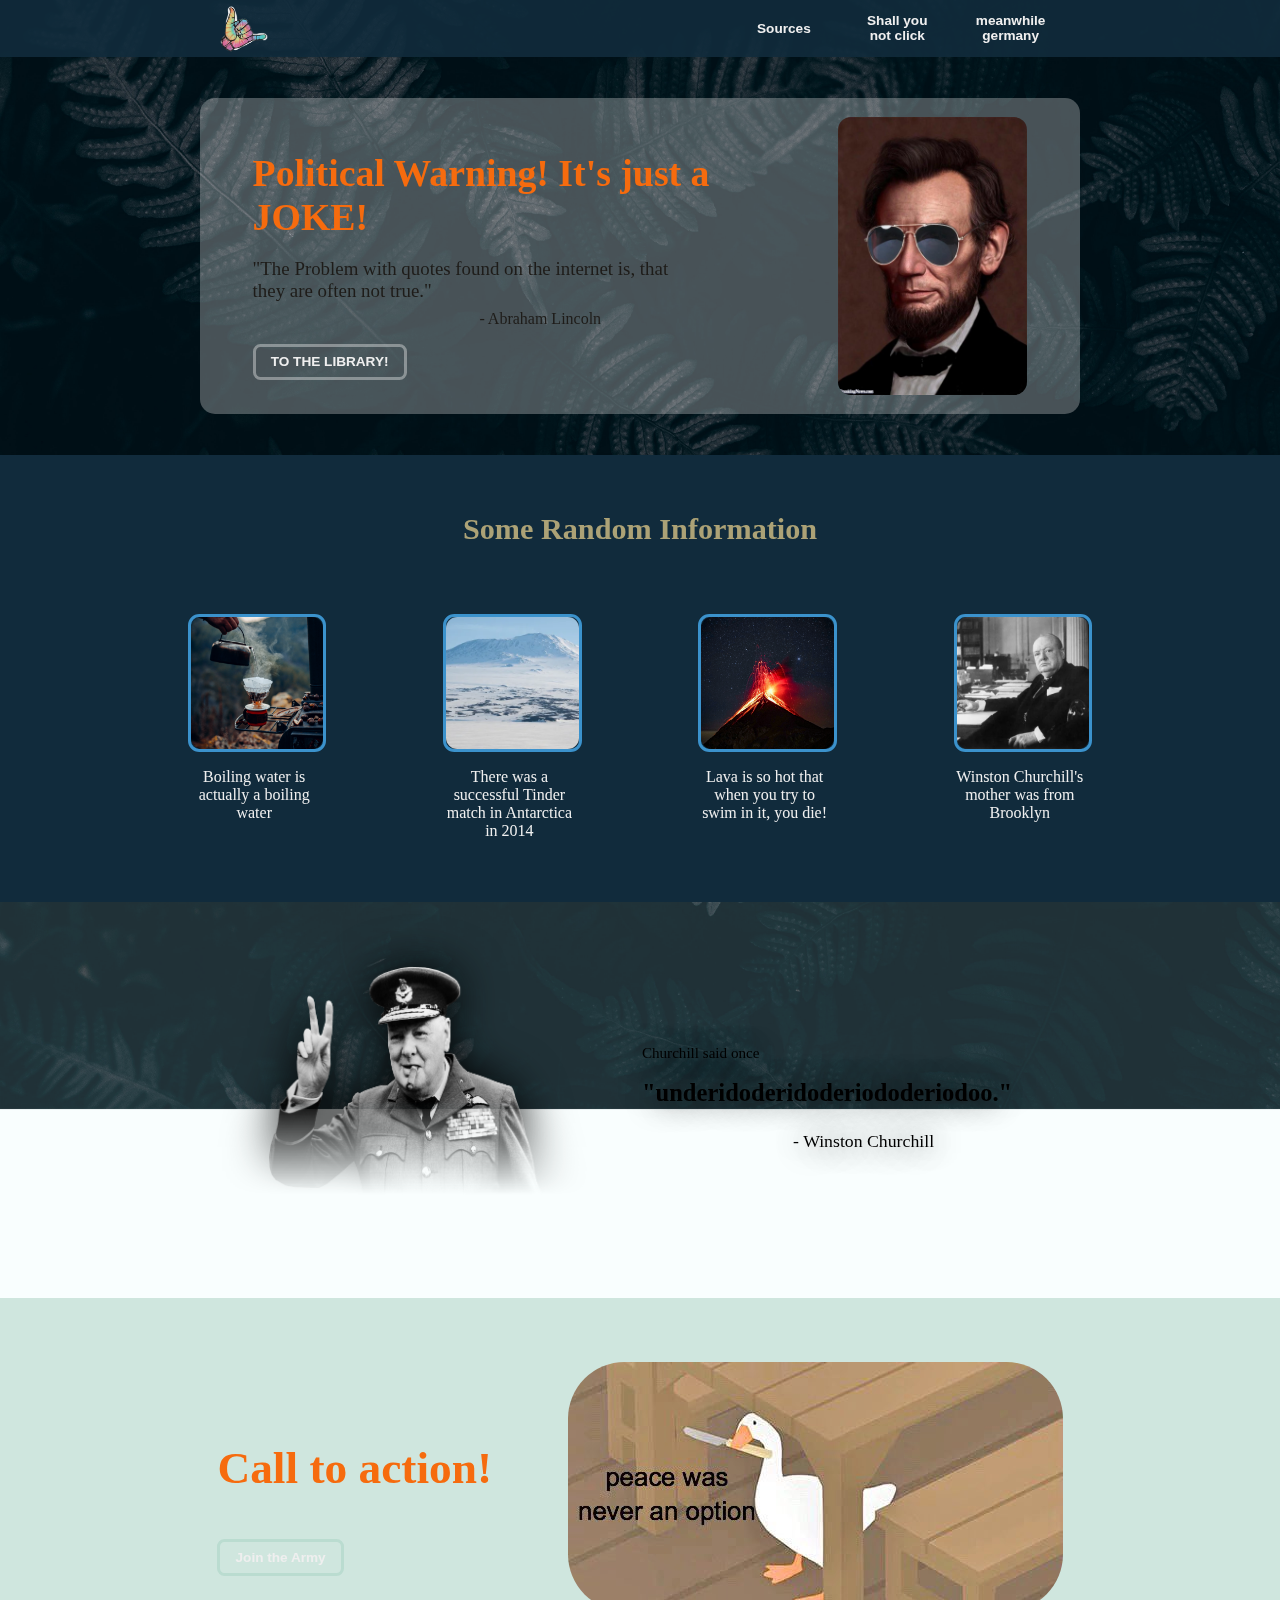
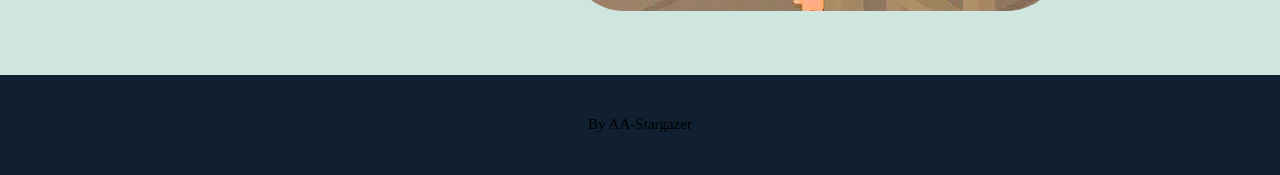
<file: index.html>
<!DOCTYPE html>
<html lang="en">
	<head>
		<meta charset="utf-8">
		<title>odin project, standard, landing page </title>
		<link rel="stylesheet" href="./style/css/style.css">
	</head>
	<body>
		
		<div class="bkgrnd"><img src="./media/images/pexels-elijah-o'donnell-3473569.jpg"></div>

		<div class="header">
			<img src="./media/images/PngItem_5212726.png">
			<ul class="header-links">
				<li><a href="./media/pages/sources.html">Sources</a></li>
				<li><a href="https://www.youtube.com/watch?v=dQw4w9WgXcQ">Shall you<br>not click</a></li>
				<li><a href="https://www.youtube.com/watch?v=QvOZ4cV1omI">meanwhile<br>germany</a></li>
			</ul>
		</div>

		<div class="content">
			
			<div class="to-center">
			<div class="to-inline">
			<div class="one">
				<div>
					<p>Political Warning! It's just a JOKE!</p>
					<p>"The Problem with quotes found on the internet is, that they are often not true."</p>
					<p>- Abraham Lincoln</p>
					<button><a href="https://www.youtube.com/watch?v=hitd55VzUo0">TO THE LIBRARY!</a></button>
				</div>
				<img src="./media/images/IMG-9481.jpg">
			</div>
			</div>
			</div>
			
			<div class="to-center">
			<div class="two">
				<p>Some Random Information</p>
				<div class="boxes">
					<div>
						<div class="box"><img src="./media/images/pexels-efecan-efe-8200210.jpg"></div>
						<p>Boiling water is actually a boiling water</p>
					</div>	
					<div>
						<div class="box"><img src="./media/images/mount-erebus-VargaJones.png"></div>
						<p>There was a successful Tinder match in Antarctica in 2014</p>
					</div>	
					<div>
						<div class="box"><img src="./media/images/pexels-clive-kim-4220967.jpg"></div>
						<p>Lava is so hot that when you try to swim in it, you die!</p>
					</div>	
					<div>
						<div class="box"><img src="./media/images/winston-churchill.png"></div>
						<p>Winston Churchill's mother was from Brooklyn</p>
					</div>	
				</div>
			</div>
			</div>
			
			<div class="three-four">
			<div class="three">
				<img src="./media/images/PngItem_1354777.png">
				<div>
					<p>Churchill said once</p>
					<p>"underidoderidoderiododeriodoo."</p>
					<p>- Winston Churchill</p>
				</div>
			</div>
			
			<div class="four">
				<div>
					<p>Call to action!</p>
					<button><a href="https://www.youtube.com/watch?v=GnhWbNX8dSQ">Join the Army</a></button>
				</div>
				<img src="./media/images/goose-peace-was-never-an-optioin-360.jpg">
			</div>
			</div>

		</div>

		<div class="footer">
			<div>By AA-Stargazer</div>
		</div>

	</body>
</html>
</file>
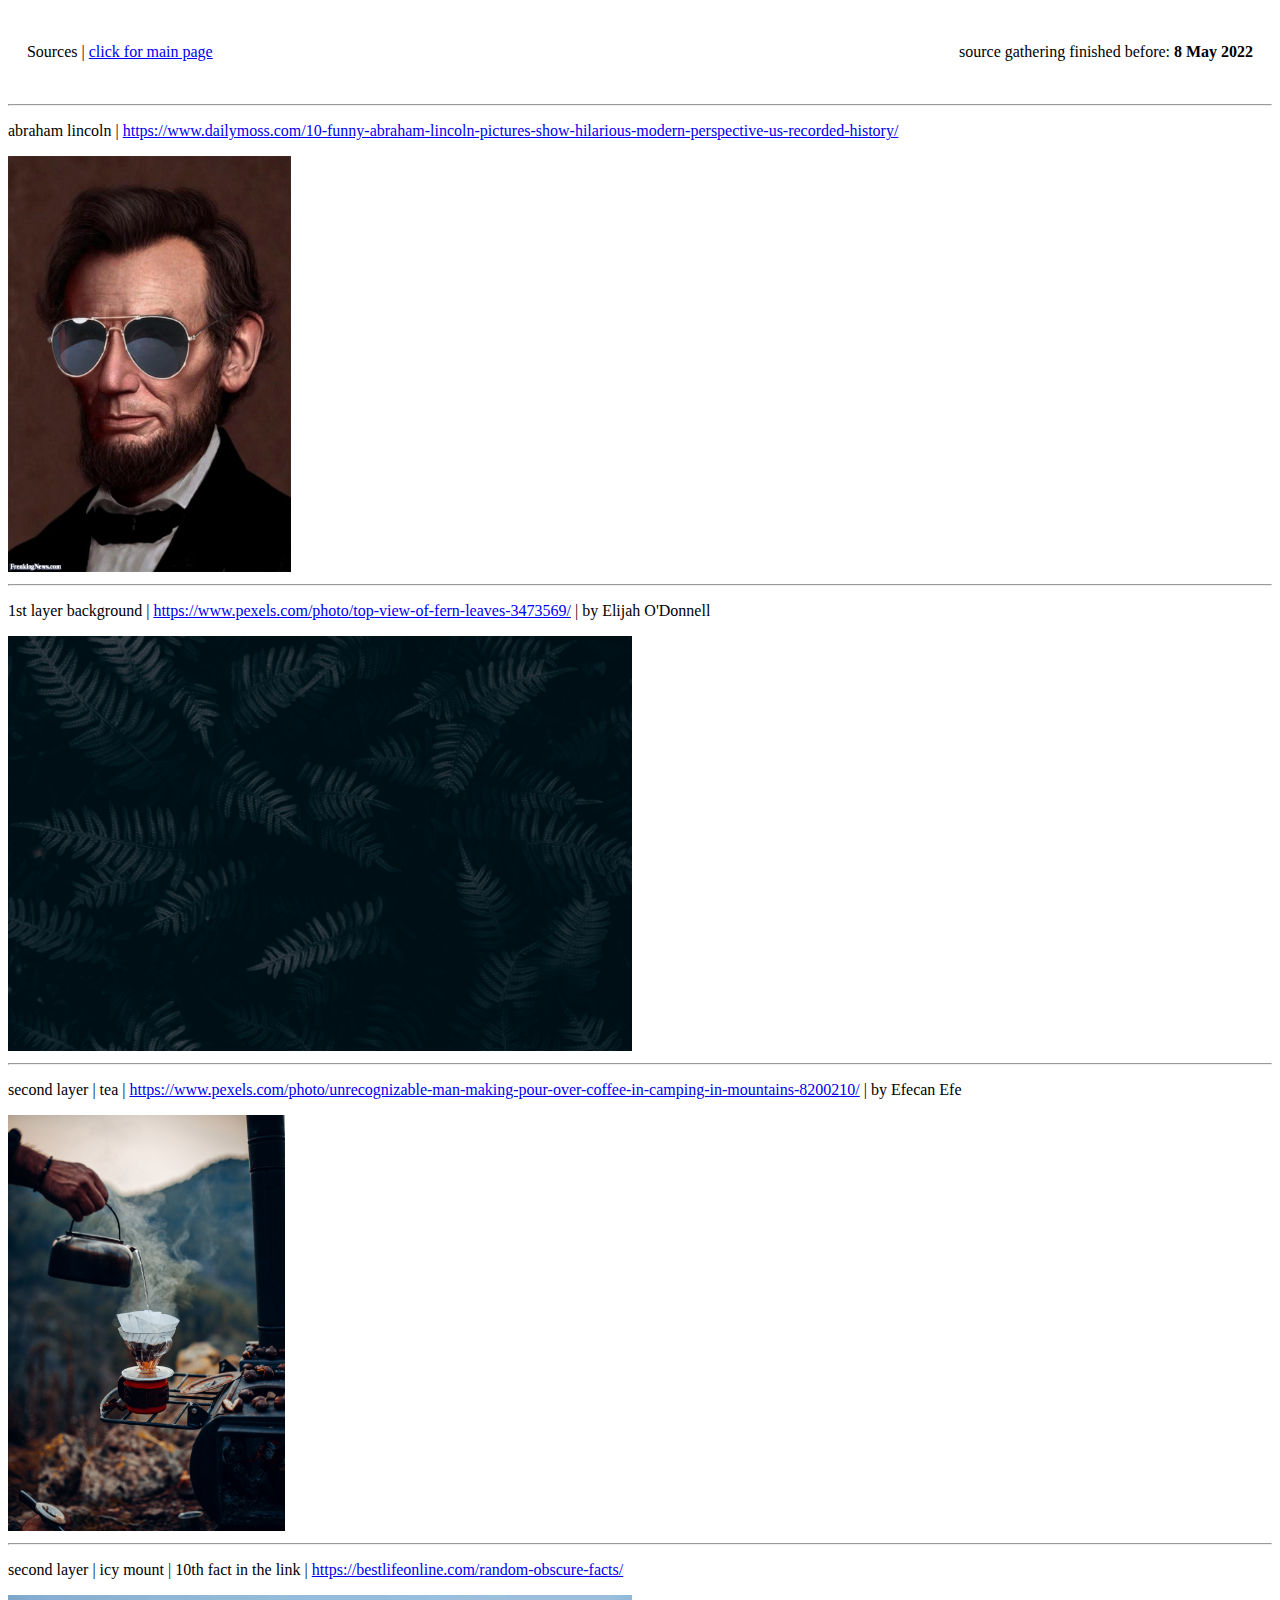
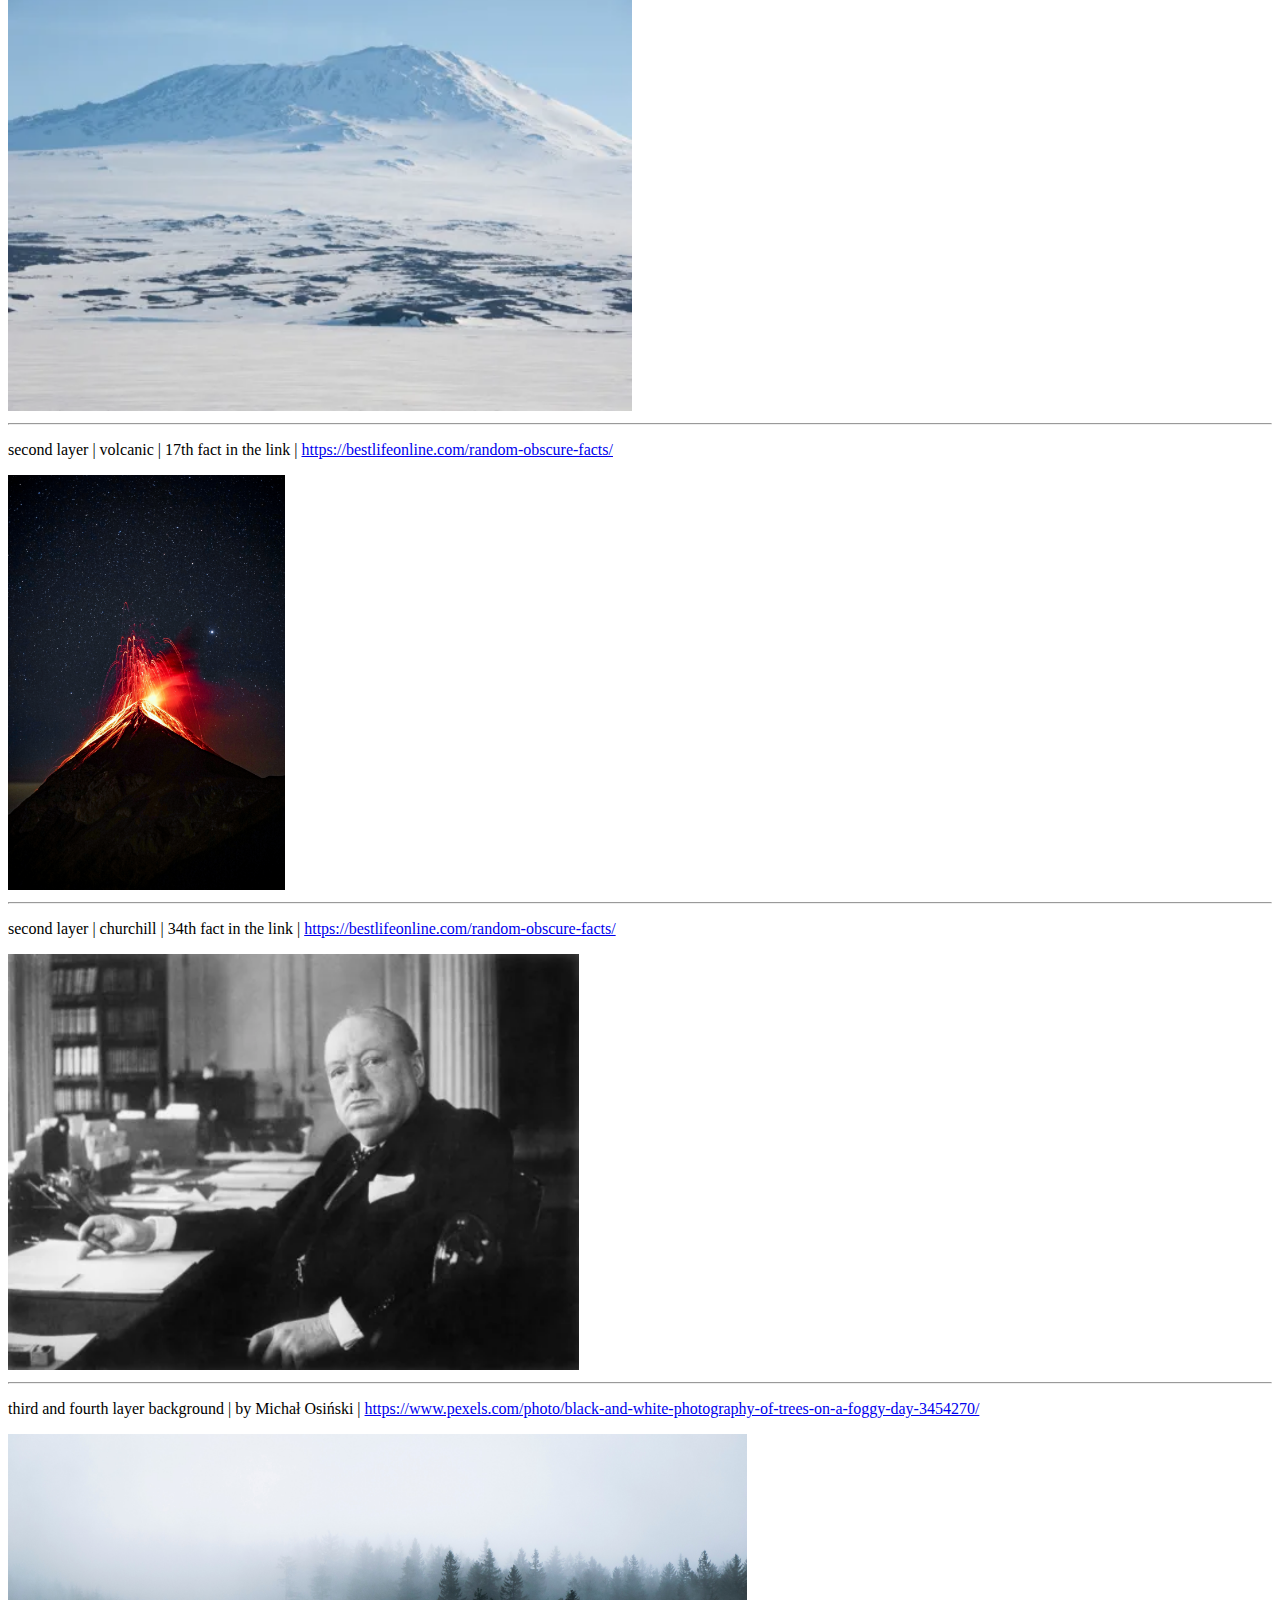
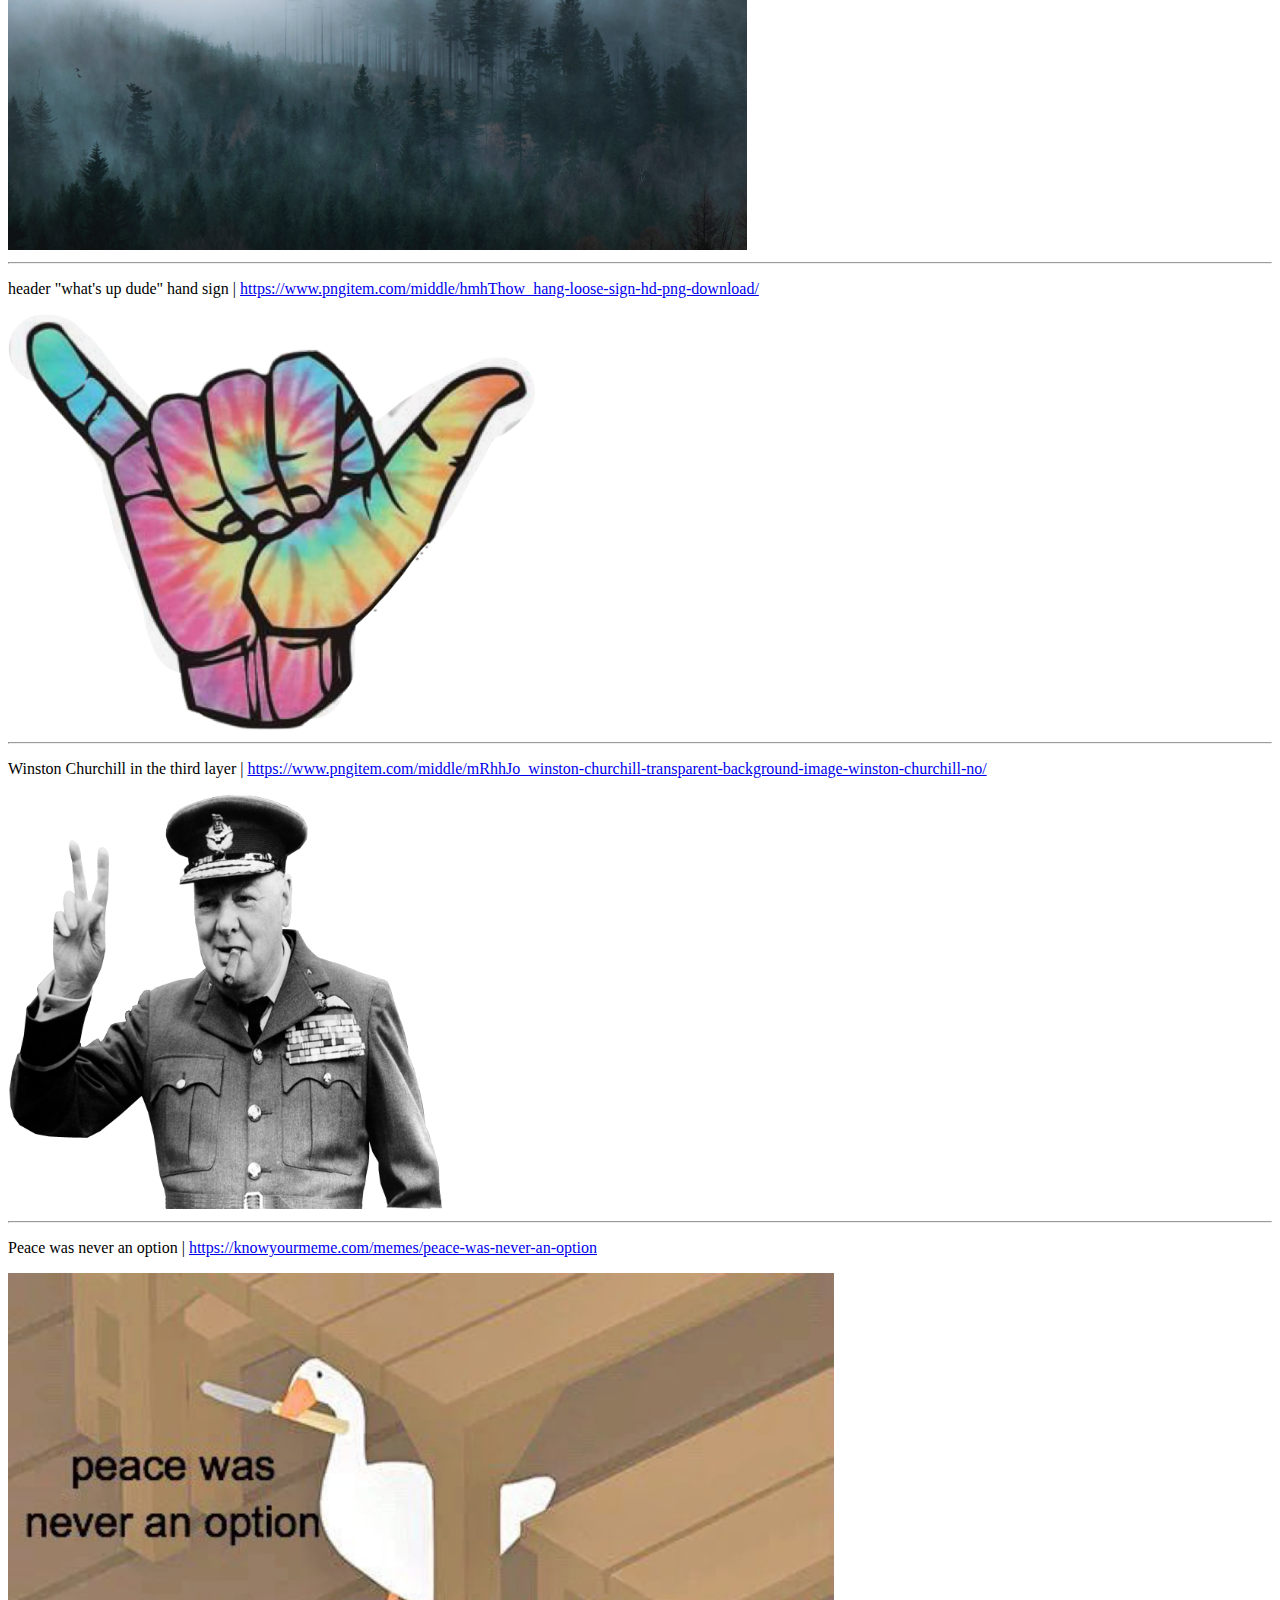
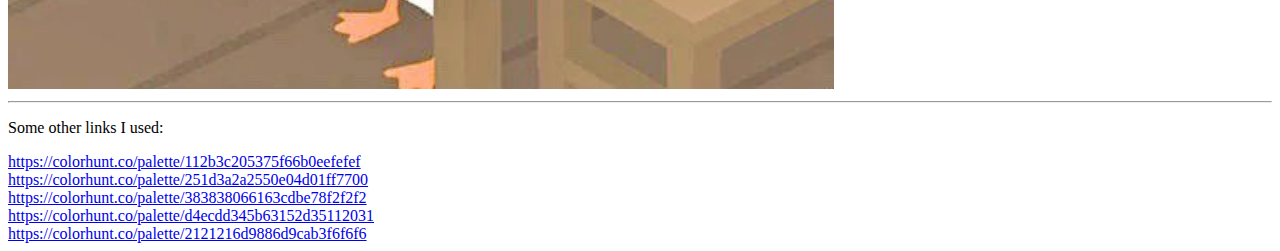
<file: media/pages/sources.html>
<!DOCTYPE html>
<html lang="en">
	<head>
		<meta charset="utf-8">
		<title>Sources</title>
<style>
img {
	height: 11cm;
}
</style>
	</head>
	<body>
		<div style="display: flex; justify-content: space-between; align-items: center; padding: 0.5cm;">
			<p>Sources  |  <a href="../../index.html">click for main page</a></p>
			<p>source gathering finished before: <strong>8 May 2022</strong></p>	
		</div>
		<hr>
		<p>abraham lincoln | <a href="https://www.dailymoss.com/10-funny-abraham-lincoln-pictures-show-hilarious-modern-perspective-us-recorded-history/">https://www.dailymoss.com/10-funny-abraham-lincoln-pictures-show-hilarious-modern-perspective-us-recorded-history/</a></p>
		<img src="../images/IMG-9481.jpg">
		<hr>
		<p>1st layer background | <a href="https://www.pexels.com/photo/top-view-of-fern-leaves-3473569/">https://www.pexels.com/photo/top-view-of-fern-leaves-3473569/</a> | by Elijah O'Donnell</p>
		<img src="../images/pexels-elijah-o'donnell-3473569.jpg">
		<hr>
		<p>second layer | tea | <a href="https://www.pexels.com/photo/unrecognizable-man-making-pour-over-coffee-in-camping-in-mountains-8200210/">https://www.pexels.com/photo/unrecognizable-man-making-pour-over-coffee-in-camping-in-mountains-8200210/</a> | by  Efecan Efe</p>
		<img  src="../images/pexels-efecan-efe-8200210.jpg">
		<hr>
		<p>second layer | icy mount | 10th fact in the link | <a href="https://bestlifeonline.com/random-obscure-facts/">https://bestlifeonline.com/random-obscure-facts/</a></p>
		<img src="../images/mount-erebus-VargaJones.png">
		<hr>
		<p>second layer | volcanic | 17th fact in the link | <a href="https://bestlifeonline.com/random-obscure-facts/">https://bestlifeonline.com/random-obscure-facts/</a></p>
		<img src="../images/pexels-clive-kim-4220967.jpg">
		<hr>
		<p>second layer | churchill | 34th fact in the link | <a href="https://bestlifeonline.com/random-obscure-facts/">https://bestlifeonline.com/random-obscure-facts/</a></p>
		<img src="../images/winston-churchill.png">
		<hr>
		<p>third and fourth layer background | by Michał Osiński | <a href="https://www.pexels.com/photo/black-and-white-photography-of-trees-on-a-foggy-day-3454270/">https://www.pexels.com/photo/black-and-white-photography-of-trees-on-a-foggy-day-3454270/</a></p>
		<img src="../images/pexels-michal-osinski-3454270.jpg">
		<hr>
		<p>header "what's up dude" hand sign | <a href="https://www.pngitem.com/middle/hmhThow_hang-loose-sign-hd-png-download/">https://www.pngitem.com/middle/hmhThow_hang-loose-sign-hd-png-download/</a></p>
		<img src="../images/PngItem_5212726.png">
		<hr>
		<p>Winston Churchill in the third layer | <a href="https://www.pngitem.com/middle/mRhhJo_winston-churchill-transparent-background-image-winston-churchill-no/">https://www.pngitem.com/middle/mRhhJo_winston-churchill-transparent-background-image-winston-churchill-no/</a></p>
		<img src="../images/PngItem_1354777.png">
		<hr>
		<p>Peace was never an option | <a href="https://knowyourmeme.com/memes/peace-was-never-an-option">https://knowyourmeme.com/memes/peace-was-never-an-option</a></p>
		<img src="../images/goose-peace-was-never-an-optioin-360.jpg">
		<hr>
		<p>Some other links I used:</p>
		<a href="https://colorhunt.co/palette/112b3c205375f66b0eefefef">https://colorhunt.co/palette/112b3c205375f66b0eefefef</a>
		<br>
		<a href="https://colorhunt.co/palette/251d3a2a2550e04d01ff7700">https://colorhunt.co/palette/251d3a2a2550e04d01ff7700</a>
		<br>
		<a href="https://colorhunt.co/palette/383838066163cdbe78f2f2f2">https://colorhunt.co/palette/383838066163cdbe78f2f2f2</a>
		<br>
		<a href="https://colorhunt.co/palette/d4ecdd345b63152d35112031">https://colorhunt.co/palette/d4ecdd345b63152d35112031</a>
		<br>
		<a href="https://colorhunt.co/palette/2121216d9886d9cab3f6f6f6">https://colorhunt.co/palette/2121216d9886d9cab3f6f6f6</a>
	</body>
</html>
</file>
<file: style/css/style.css>
html {
	height; 100%;
}

body {
	display:flex;
	flex-direction: column;
	flex: 1;
	margin: 0;
	height: 100%;
}

.bkgrnd {
	z-index: -4;
	position: fixed;
}

.bkgrnd img {
	width: 130%;
}

.header,
.footer {
	display: flex;
	align-items: center;
	padding: 0.1cm 0.3cm;
	margin: 0;
}

/* hmmm, I guess this' how bootstrap started... having prepared class, and just use it in html when you need it without writing in css... */
.to-center {
	display: flex;
	align-items: center;
	justify-content: center;
	margin: 0;
	padding: 0;
}

.to-inline {
	width: 25.3cm;
}

/* --- header ---*/
.header {
	justify-content: space-around;
	background-color: rgb(17, 43, 60, 0.9);
	padding: 0;
	height: 1.5cm;
	width: 100%;
	top: 0;
	position: sticky;
	position: -webkit-sticky; /* safari, IE don't have the compatibility */
	z-index: 1000;
}

.header ul {
	display: flex;
	justify-content: space-between;
	align-items: center;
	list-style: none;
	margin: 0;
	height: 100%;
}

.header ul li {
	height: 100%;
	width: 3cm;
}

a {
  	font-family: "Tahoma", Helvetica, sans-serif;
	color: #EFEFEF;
	font-size: 3.6mm;
	font-weight: 600;
	border-radius: 2mm;
	height: 100%;
	align-items: center;
	display: flex;
	justify-content: center;
	padding: 0 2mm;
	text-decoration: none;
	text-align: center;
}

.header ul a:hover {
	color: rgb(32, 83, 117);
	font-weight; 1000;
	background-color: #EFEFEF;
	text-shadow: 0 0 0.1mm #112B3C;
	transition-duration: 0.3s;
}

.header img {
	width: 1.3cm;
	-webkit-transform: scaleX(-1);
	transform: scaleX(-1) rotate(-45deg);
	margin-top: 0.25cm;
}
/* --- header (end) --- */

/* --- content --- */

/* one */
.one {
	display: flex;
	padding: 0.5cm;
	margin: 1.1cm 1cm;
	gap: 1.5cm;
	justify-content: center;
	align-items: center;
	/*background-color: skyblue;*/
	background-color: rgb(239, 239, 239, 0.3);
	border-radius: 15px;
}

.one img {
	width: 5cm;
	border-radius: 13px;
}

.one p:nth-child(1) {
	font-size: 1cm;
	color: #F66B0E;
	font-weight: 600;
	margin: 0.5cm auto;
	max-width: 14cm;
}

.one p:nth-child(2) {
	color: #1e1c19;
	max-width: 11cm;
	font-size: 0.5cm;
	font-weight; 700;
}

.one p:nth-child(3) {
	color: #1e1c19;
	margin-left: 6cm;
	margin-top: -0.3cm;
}

.one div button { /* when not writing the div, it has same specifity and one written in buttom applied as appears after */
	border-color: rgb(239, 239, 239, 0.4);
	color: #1e1c19;
}

/* two */
/*
.to-center:nth-child(2) > div.two {
	gap: 2cm;
}
.to-center > div.two {
	gap: 2cm;
}
*/

.to-center:nth-child(2) {
	background-color: #112B3C;
}

.two {
	display: flex;
	flex-wrap: wrap;
	gap: 3cm;
	justify-content: center;
	align-items: center;
	padding: 1.2cm;
}

.two > p {
	padding: 0;
	margin: 0;
	margin-bottom: -1.5cm;
	font-size: 0.8cm;
	font-weight: 800;
	color: #ACA276;
}

.boxes {
	display: flex;
	flex-wrap: wrap;
	justify-content: space-around;
	width: 100%;
}

.box {
	width: 3.5cm;
	height: 3.5cm;
	border: solid #3B92CC 0.1cm;
	border-radius: 0.3cm;
}

.box + p {
	width: 3.5cm;
	text-align: center;
	color: #EFEFEF;
}

.box img {
	width: 3.5cm;
	height: 3.5cm;
	object-fit: cover;
	border-radius: 0.3cm; 
}


/* three-four */
.three-four {
	background-image: url('../../media/images/pexels-michal-osinski-3454270.jpg');
	background-attachment: fixed;
	background-size: cover;
}

/* three */
.three {
	display: flex;
	justify-content: center;
	align-items: center;
	padding: 5vw; 
	gap: 2.5cm;
	background-color: rgb(217, 250, 249, 0.15);
}

.three img {
	width: 7.4cm;
	padding: 1.5cm;
	margin: -1.5cm;
	mask-image: linear-gradient(black, black, black, transparent, transparent);
	-webkkit-mask-image: linear-gradient(black, black, black, transparent, transparent);
	filter: drop-shadow(0 0 0.6cm black); 
}

.three div p {
	color: black;
	text-shadow: 0 0 0.8cm black;
}

.three div p:nth-child(1) {
	font-size: 4mm;
	margin-bottom: -2mm;
}

.three div p:nth-child(2) {
	font-size: 6.5mm;
	max-width: 13cm;
	font-weight: bold;
}

.three div p:nth-child(3) {
	font-size: 4.7mm;
	margin-left: 4cm;
}


/* four */
.four {
	display: flex;
	justify-content: center;
	align-items: center;
	gap: 2cm;
	padding: 5vw;
	background-color: rgb(186, 220, 208, 0.7);
	/*box-shadow: 0 2px 3px 1px black;*/
}

.four div p {
	font-size: 1.2cm;
	color: #F66B0E;
	font-weight: bold;
}

.four img {
	border-radius: 1.5cm;
}

.four button,
.one button {
	background-color: transparent;
	padding: 0.2cm;
	margin: 0;
	font-size: 0.45cm;
	color: #EFEFEF;
	border-width: 0.1cm;
	border-radius: 0.2cm;
	border-color: rgb(186, 220, 208);
	border-style: solid;
}

.four button a 
.one button a {
	margin: 0;
	padding: 0;
}

button:hover {
	border-width: 0.15cm;
	font-size: 0.6cm;
	margin: -0.05cm;
	transition-duration: 50ms;
}

/* footer */
.footer {
	display: flex;
	align-items: center;
	justify-content: center;
	background-color: #112031;
	/*box-shadow: 0 -2px 3px 1px black;*/
}

.footer div {
	padding: 1cm;
	font-size: 0.4cm;
}

/* was experimentel. Unfortunately there is no parent selector in css like in xpath.  I'll try with js after I learn it 
.footer:hover > div{
	background-color: red;
}
*/
</file>
